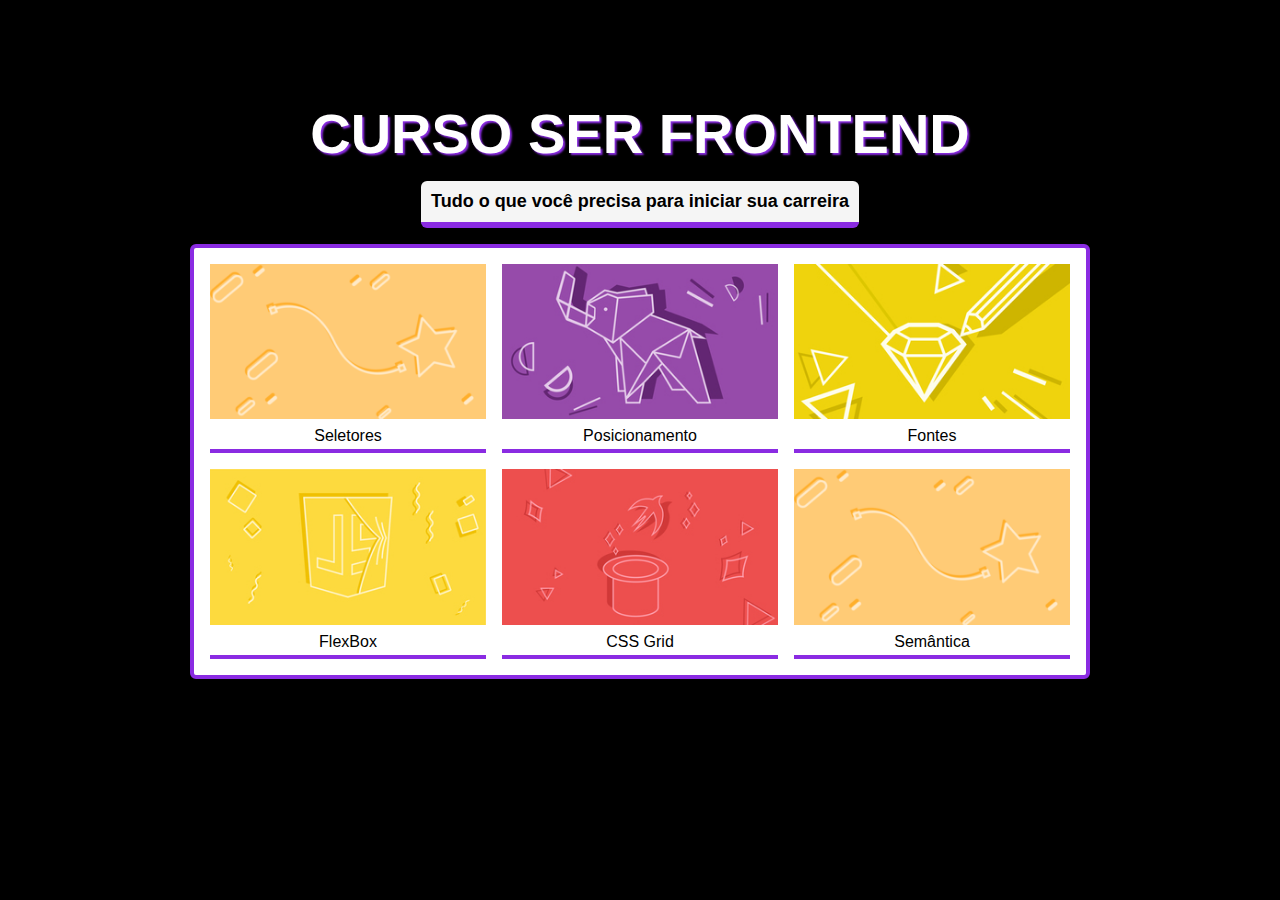
<file: Desafios/aula71-pagina-com-cards/index.html>
<!DOCTYPE html>
<html lang="en">
  <head>
    <meta charset="UTF-8" />
    <meta name="viewport" content="width=device-width, initial-scale=1.0" />
    <link rel="stylesheet" href="style.css" />
    <title>Desafio Aula 71</title>
  </head>

  <body>
    <header class="hero">
      <div class="hero-content">
        <h1>curso ser frontend</h1>
        <h2>Tudo o que você precisa para iniciar sua carreira</h2>
      </div>
    </header>

    <main>

        <section class="container">
            <article class="card">
              <img src="imagens/card_01.png" alt="Seletores" />
              <p>Seletores</p>
            </article>
      
            <article class="card">
              <img src="imagens/card_02.jpg" alt="Posicionamento" />
              <p>Posicionamento</p>
            </article>
      
            <article class="card">
              <img src="imagens/card_03.jpg" alt="Fontes" />
              <p>Fontes</p>
            </article>
      
            <article class="card">
              <img src="imagens/card_04.jpg" alt="FlexBox" />
              <p>FlexBox</p>
            </article>
      
            <article class="card">
              <img src="imagens/card_05.jpg" alt="CSS Grid" />
              <p>CSS Grid</p>
            </article>
      
            <article class="card">
              <img src="imagens/card_01.png" alt="Semântica" />
              <p>Semântica</p>
            </article>
          </section>

    </main>
    
  </body>
</html>
</file>
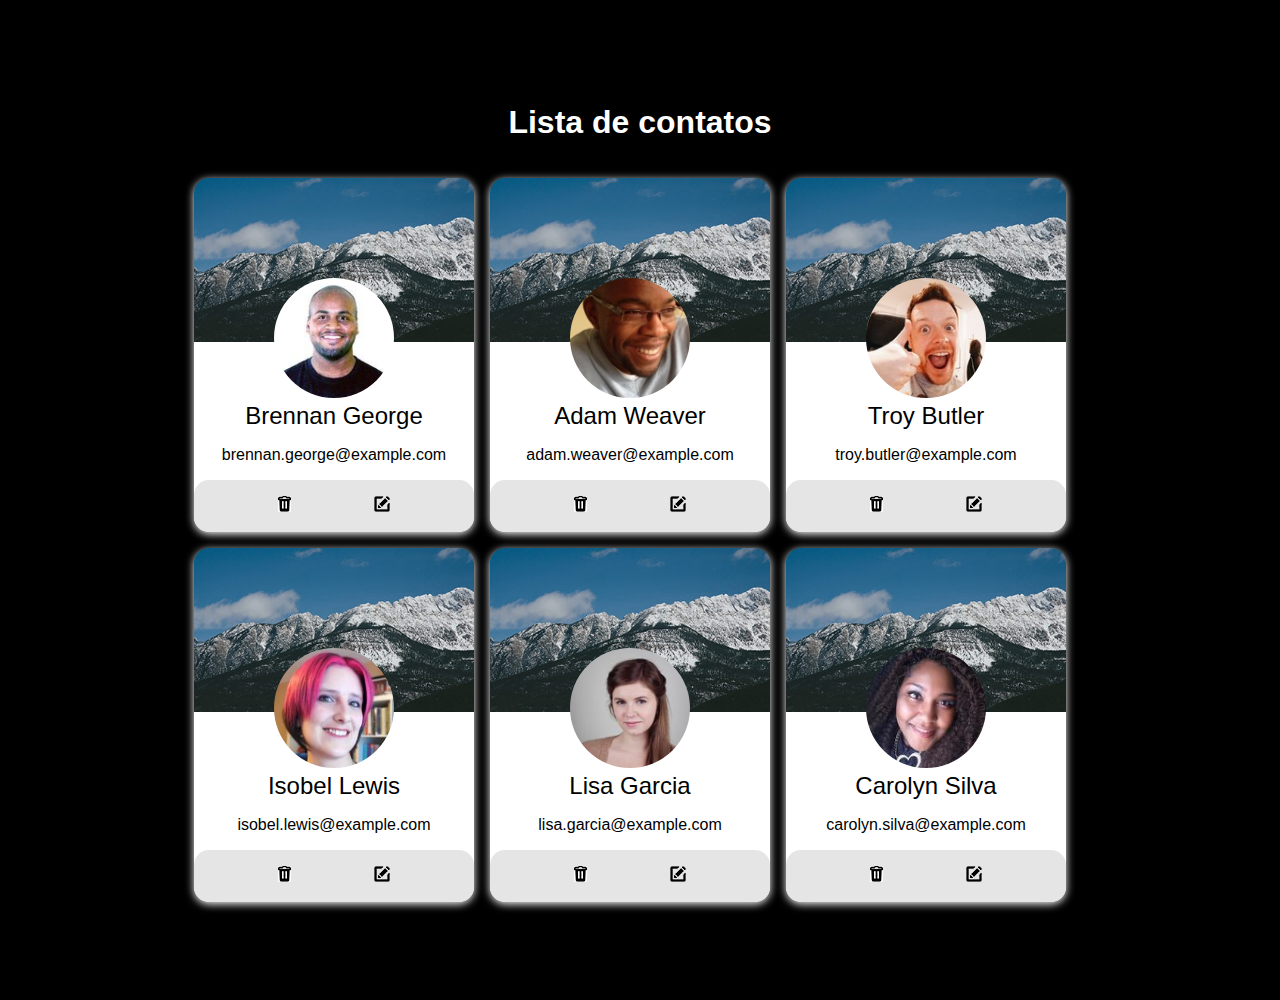
<file: Projetos/projeto-contatos-2/index.html>
<!DOCTYPE html>
<html lang="en">

<head>
    <meta charset="UTF-8">
    <meta http-equiv="X-UA-Compatible" content="IE=edge">
    <meta name="viewport" content="width=device-width, initial-scale=1.0">
    <title>Document</title>

    <link rel="stylesheet" href="style.css">

</head>

<body>
    <h1 class="main-title">Lista de contatos</h1>

    <div class="list-wrapper">

        <ul class="list">

            <!-- pessoa 1 -->
            <li class="list-item">

                <div class="list-item__imagem">
                    <img src="imagens/1.jpg" alt="Brennan George">
                </div>

                <div class="list-item__content">
                    <p class="list-item__name">Brennan George</p>
                    <p class="list-item__email">brennan.george@example.com</p>
                </div>

                <div class="list-item__action">
                    <a href="#"><img src="imagens/delete.png" alt="Delete"></a>
                    <a href="#"><img src="imagens/edit.png" alt="Delete"></a>
                </div>

            </li>

            <!-- pessoa 2 -->
            <li class="list-item">

                <div class="list-item__imagem">
                    <img src="imagens/2.jpg" alt="Brennan George">
                </div>

                <div class="list-item__content">
                    <p class="list-item__name">Adam Weaver</p>
                    <p class="list-item__email">adam.weaver@example.com</p>
                </div>

                <div class="list-item__action">
                    <a href="#"><img src="imagens/delete.png" alt="Delete"></a>
                    <a href="#"><img src="imagens/edit.png" alt="Delete"></a>
                </div>

            </li>

            <!-- pessoa 3 -->
            <li class="list-item">

                <div class="list-item__imagem">
                    <img src="imagens/3.jpg" alt="Brennan George">
                </div>

                <div class="list-item__content">
                    <p class="list-item__name">Troy Butler</p>
                    <p class="list-item__email">troy.butler@example.com</p>
                </div>

                <div class="list-item__action">
                    <a href="#"><img src="imagens/delete.png" alt="Delete"></a>
                    <a href="#"><img src="imagens/edit.png" alt="Delete"></a>
                </div>

            </li>

            <!-- pessoa 4 -->
            <li class="list-item">

                <div class="list-item__imagem">
                    <img src="imagens/4.jpg" alt="Brennan George">
                </div>

                <div class="list-item__content">
                    <p class="list-item__name">Isobel Lewis</p>
                    <p class="list-item__email">isobel.lewis@example.com</p>
                </div>

                <div class="list-item__action">
                    <a href="#"><img src="imagens/delete.png" alt="Delete"></a>
                    <a href="#"><img src="imagens/edit.png" alt="Delete"></a>
                </div>

            </li>

            <!-- pessoa 4 -->
            <li class="list-item">

                <div class="list-item__imagem">
                    <img src="imagens/5.jpg" alt="Brennan George">
                </div>

                <div class="list-item__content">
                    <p class="list-item__name">Lisa Garcia</p>
                    <p class="list-item__email">lisa.garcia@example.com</p>
                </div>

                <div class="list-item__action">
                    <a href="#"><img src="imagens/delete.png" alt="Delete"></a>
                    <a href="#"><img src="imagens/edit.png" alt="Delete"></a>
                </div>

            </li>

            <!-- pessoa 6 -->
            <li class="list-item">

                <div class="list-item__imagem">
                    <img src="imagens/6.jpg" alt="Brennan George">
                </div>

                <div class="list-item__content">
                    <p class="list-item__name">Carolyn Silva</p>
                    <p class="list-item__email">carolyn.silva@example.com</p>
                </div>

                <div class="list-item__action">
                    <a href="#"><img src="imagens/delete.png" alt="Delete"></a>
                    <a href="#"><img src="imagens/edit.png" alt="Delete"></a>
                </div>

            </li>


        </ul>

    </div>

</body>

</html>
</file>
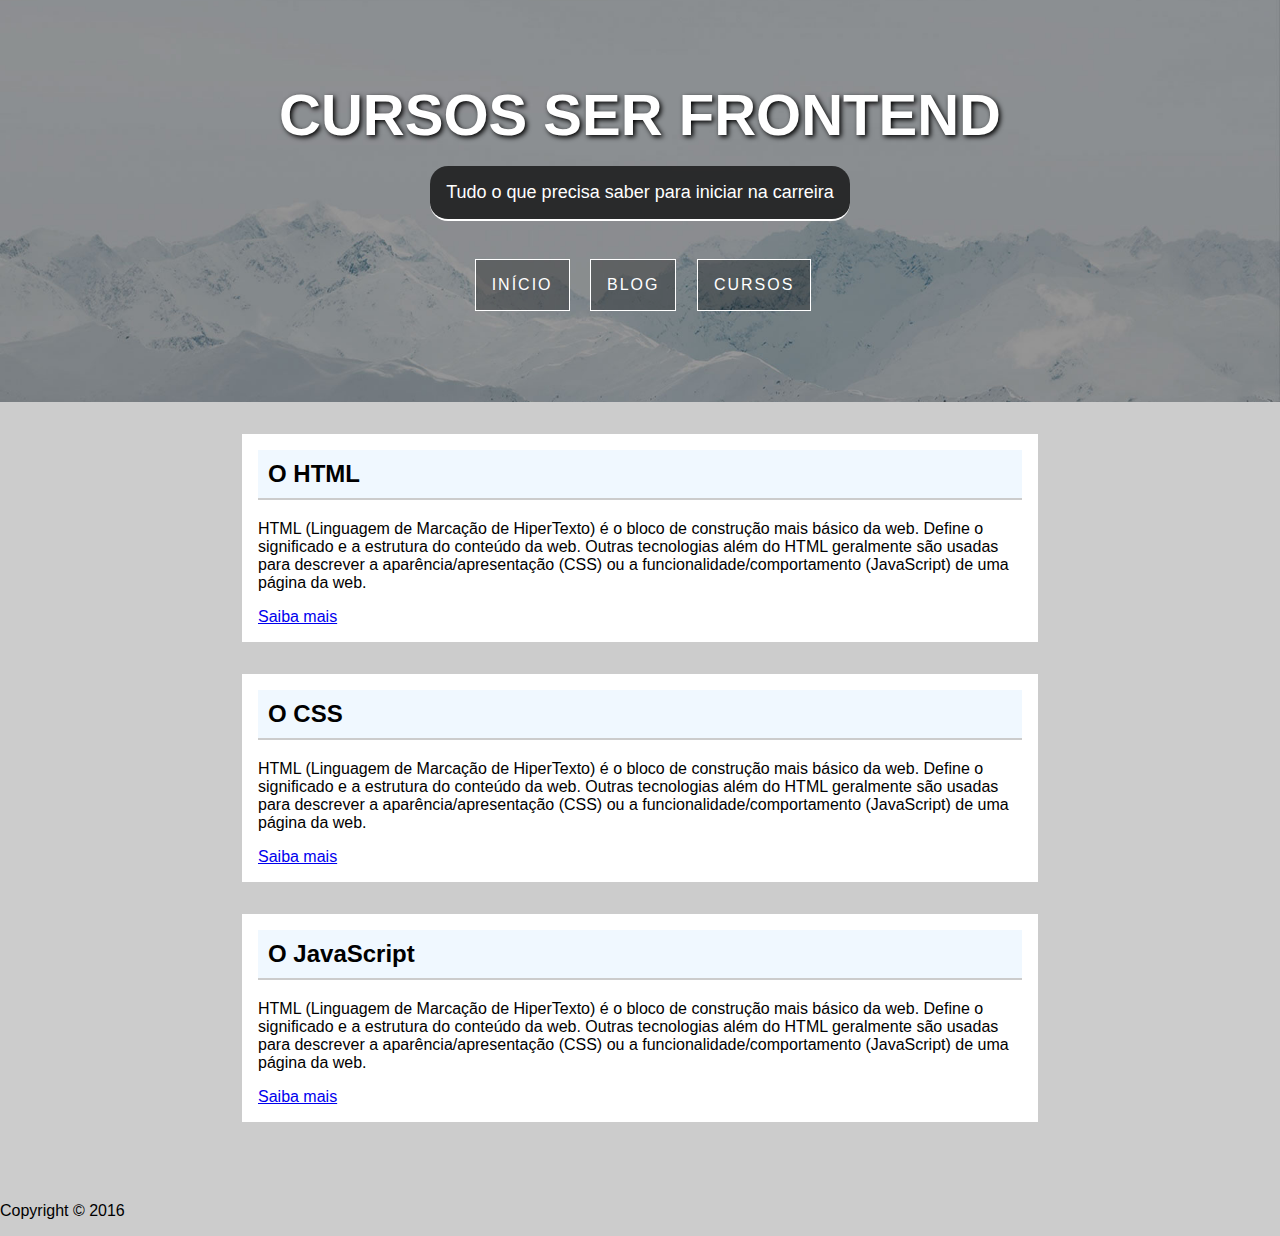
<file: Projetos/projeto-curriculo/index.html>
<!DOCTYPE html>
<html lang="en">

<head>
  <meta charset="UTF-8" />
  <meta name="viewport" content="width=device-width, initial-scale=1.0" />
  <title>Projeto 1 - HTML</title>
  <link rel="stylesheet" href="style.css">
</head>

<body>
  <header class="header">

    <div class="header-content">
      <h1>cursos ser frontend</h1>
      <p>Tudo o que precisa saber para iniciar na carreira</p>
    </div>

    <nav>
      <ul class="menu">
        <li><a href="#">INÍCIO</a></li>
        <li><a href="#">BLOG</a></li>
        <li><a href="#">CURSOS</a></li>
      </ul>
    </nav>

  </header>

  <main>
    <div class="container">
      <section>
        <article>
          <header>
            <h2>O HTML</h2>
          </header>
          <p>
            HTML (Linguagem de Marcação de HiperTexto) é o bloco de construção
            mais básico da web. Define o significado e a estrutura do conteúdo
            da web. Outras tecnologias além do HTML geralmente são usadas para
            descrever a aparência/apresentação (CSS) ou a
            funcionalidade/comportamento (JavaScript) de uma página da web.
          </p>
          <a href="#">Saiba mais</a>
        </article>

        <article>
          <header>
            <h2>O CSS</h2>
          </header>
          <p>
            HTML (Linguagem de Marcação de HiperTexto) é o bloco de construção
            mais básico da web. Define o significado e a estrutura do conteúdo
            da web. Outras tecnologias além do HTML geralmente são usadas para
            descrever a aparência/apresentação (CSS) ou a
            funcionalidade/comportamento (JavaScript) de uma página da web.
          </p>
          <a href="#">Saiba mais</a>
        </article>

        <article>
          <header>
            <h2>O JavaScript</h2>
          </header>
          <p>
            HTML (Linguagem de Marcação de HiperTexto) é o bloco de construção
            mais básico da web. Define o significado e a estrutura do conteúdo
            da web. Outras tecnologias além do HTML geralmente são usadas para
            descrever a aparência/apresentação (CSS) ou a
            funcionalidade/comportamento (JavaScript) de uma página da web.
          </p>
          <a href="#">Saiba mais</a>
        </article>
      </section>
    </div>
  </main>

  <footer>
    <p>Copyright © 2016</p>
  </footer>
</body>

</html>
</file>
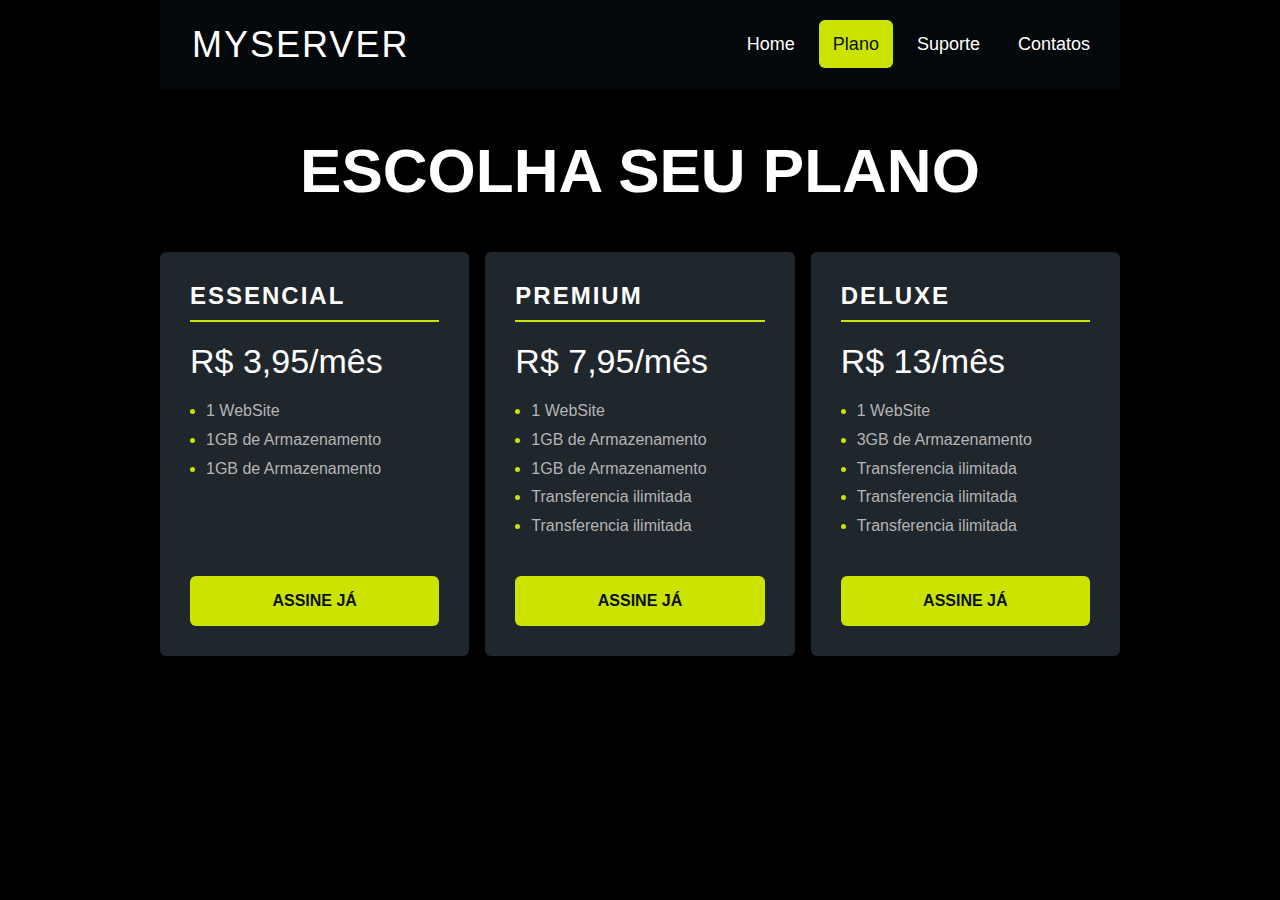
<file: Projetos/projeto-pricecards/index.html>
<!DOCTYPE html>
<html lang="pt-br">
  <head>
    <meta charset="UTF-8" />
    <meta name="viewport" content="width=device-width, initial-scale=1.0" />

    <link rel="stylesheet" href="style.css" />

    <title>Price Cards</title>
  </head>

  <body>
    <header class="header">
      <div class="header__logo">MyServer</div>
      <nav class="header__nav">
        <ul>
          <li><a href="#">Home</a></li>
          <li><a class="header__nav--active" href="#">Plano</a></li>
          <li><a href="#">Suporte</a></li>
          <li><a href="#"> Contatos</a></li>
        </ul>
      </nav>
    </header>

    <h1 class="main-title">Escolha seu plano</h1>

    <section class="pricing">
      <div class="pricing-plan">
        <h2 class="class-plan__title">Essencial</h2>
        <p><span class="pricing-plan__price">R$ 3,95/mês</span></p>
        <ul class="pricing-plan__features">
          <li>1 WebSite</li>
          <li>1GB de Armazenamento</li>
          <li>1GB de Armazenamento</li>
        </ul>
        <a href="http://" class="pricing-plan__cta">Assine Já</a>
      </div>

      <div class="pricing-plan">
        <h2 class="class-plan__title">Premium</h2>
        <p><span class="pricing-plan__price">R$ 7,95/mês</span></p>
        <ul class="pricing-plan__features">
          <li>1 WebSite</li>
          <li>1GB de Armazenamento</li>
          <li>1GB de Armazenamento</li>
          <li>Transferencia ilimitada</li>
          <li>Transferencia ilimitada</li>
        </ul>
        <a href="http://" class="pricing-plan__cta">Assine Já</a>
      </div>

      <div class="pricing-plan">
        <h2 class="class-plan__title">Deluxe</h2>
        <p><span class="pricing-plan__price">R$ 13/mês</span></p>
        <ul class="pricing-plan__features">
          <li>1 WebSite</li>
          <li>3GB de Armazenamento</li>
          <li>Transferencia ilimitada</li>
          <li>Transferencia ilimitada</li>
          <li>Transferencia ilimitada</li>
        </ul>
        <a href="http://" class="pricing-plan__cta">Assine Já</a>
      </div>
    </section>
  </body>
</html>
</file>
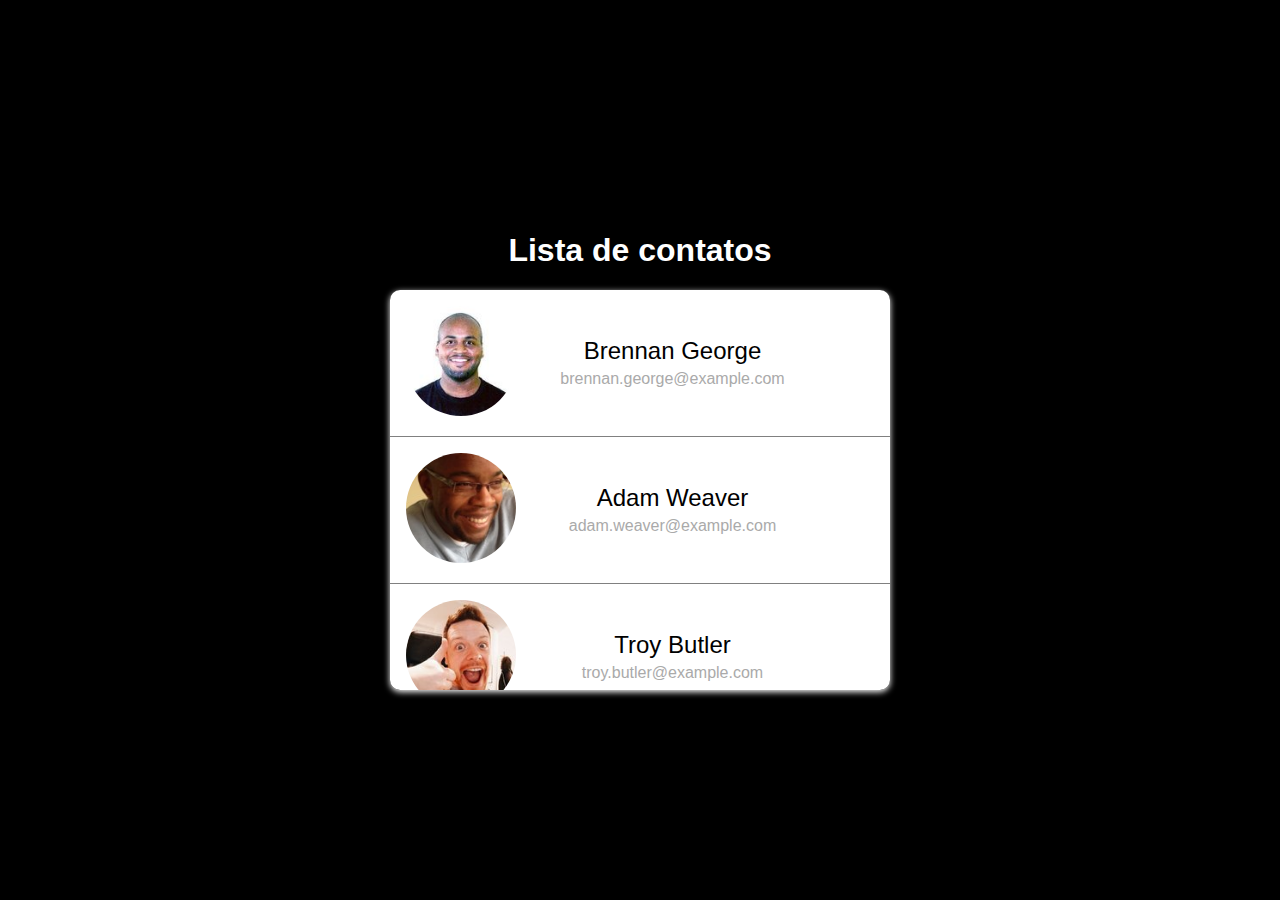
<file: Meu-Conteudo/Projetos/projeto-contatos/index.html>
<!DOCTYPE html>
<html lang="en">

<head>
    <meta charset="UTF-8">
    <meta http-equiv="X-UA-Compatible" content="IE=edge">
    <meta name="viewport" content="width=device-width, initial-scale=1.0">
    <title>Document</title>

    <link rel="stylesheet" href="estilo.css">

</head>

<body>
    <h1 class="main-title">Lista de contatos</h1>

    <div class="list-wrapper">

        <ul class="list">
            
            <!-- pessoa 1 -->
            <li class="list-item">

                <div class="list-item__imagem">
                    <img src="imagens/1.jpg" alt="Brennan George">
                </div>

                <div class="list-item__content">
                    <p class="list-item__name">Brennan George</p>
                    <p class="list-item__email">brennan.george@example.com</p>
                </div>

                <div class="list-item__action">
                    <a href="#"><img src="imagens/delete.png" alt="Delete"></a>
                    <a href="#"><img src="imagens/edit.png" alt="Delete"></a>
                </div>

            </li>

            <!-- pessoa 2 -->
            <li class="list-item">

                <div class="list-item__imagem">
                    <img src="imagens/2.jpg" alt="Brennan George">
                </div>

                <div class="list-item__content">
                    <p class="list-item__name">Adam Weaver</p>
                    <p class="list-item__email">adam.weaver@example.com</p>
                </div>

                <div class="list-item__action">
                    <a href="#"><img src="imagens/delete.png" alt="Delete"></a>
                    <a href="#"><img src="imagens/edit.png" alt="Delete"></a>
                </div>

            </li>

            <!-- pessoa 3 -->
            <li class="list-item">

                <div class="list-item__imagem">
                    <img src="imagens/3.jpg" alt="Brennan George">
                </div>

                <div class="list-item__content">
                    <p class="list-item__name">Troy Butler</p>
                    <p class="list-item__email">troy.butler@example.com</p>
                </div>

                <div class="list-item__action">
                    <a href="#"><img src="imagens/delete.png" alt="Delete"></a>
                    <a href="#"><img src="imagens/edit.png" alt="Delete"></a>
                </div>

            </li>

            <!-- pessoa 4 -->
            <li class="list-item">

                <div class="list-item__imagem">
                    <img src="imagens/4.jpg" alt="Brennan George">
                </div>

                <div class="list-item__content">
                    <p class="list-item__name">Isobel Lewis</p>
                    <p class="list-item__email">isobel.lewis@example.com</p>
                </div>

                <div class="list-item__action">
                    <a href="#"><img src="imagens/delete.png" alt="Delete"></a>
                    <a href="#"><img src="imagens/edit.png" alt="Delete"></a>
                </div>

            </li>

            <!-- pessoa 4 -->
            <li class="list-item">

                <div class="list-item__imagem">
                    <img src="imagens/5.jpg" alt="Brennan George">
                </div>

                <div class="list-item__content">
                    <p class="list-item__name">Lisa Garcia</p>
                    <p class="list-item__email">lisa.garcia@example.com</p>
                </div>

                <div class="list-item__action">
                    <a href="#"><img src="imagens/delete.png" alt="Delete"></a>
                    <a href="#"><img src="imagens/edit.png" alt="Delete"></a>
                </div>

            </li>

            <!-- pessoa 6 -->
            <li class="list-item">

                <div class="list-item__imagem">
                    <img src="imagens/6.jpg" alt="Brennan George">
                </div>

                <div class="list-item__content">
                    <p class="list-item__name">Carolyn Silva</p>
                    <p class="list-item__email">carolyn.silva@example.com</p>
                </div>

                <div class="list-item__action">
                    <a href="#"><img src="imagens/delete.png" alt="Delete"></a>
                    <a href="#"><img src="imagens/edit.png" alt="Delete"></a>
                </div>

            </li>


        </ul>

    </div>

</body>

</html>
</file>
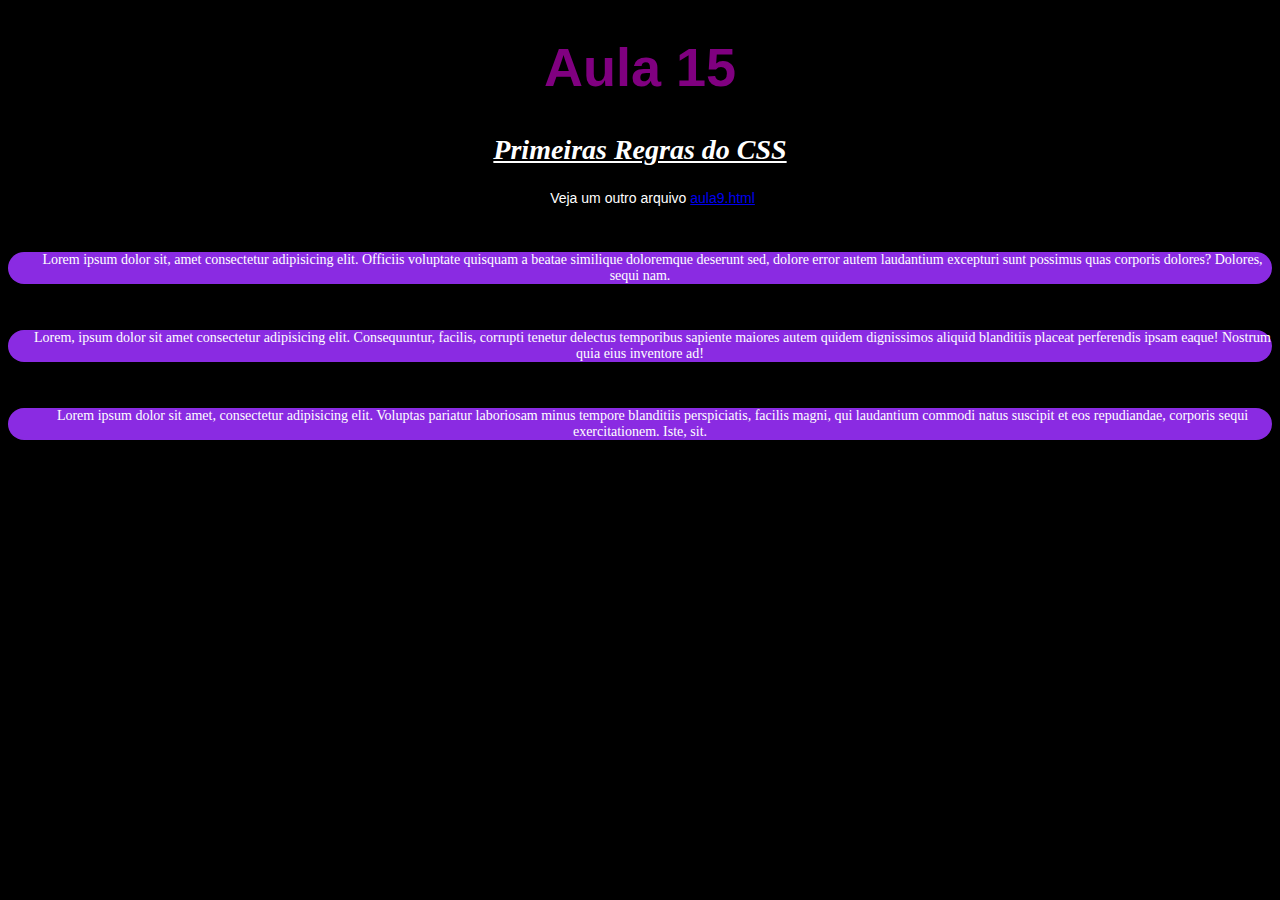
<file: Aulas/aula15.html>
<!DOCTYPE html>
<html lang="en">

<head>
    <meta charset="UTF-8">
    <meta name="viewport" content="width=device-width, initial-scale=1.0">

    <link rel="stylesheet" href="aula15.css">
    <title>Aula 15</title>
</head>


<body>
    <h1>Aula 15</h1>
    <h2>Primeiras Regras do CSS</h2>

    <p class="link"> Veja um outro arquivo <a href="aula9.html"> aula9.html </a></p>

    <br/>
    
    <p>Lorem ipsum dolor sit, amet consectetur adipisicing elit. Officiis voluptate quisquam a beatae similique
        doloremque deserunt sed, dolore error autem laudantium excepturi sunt possimus quas corporis dolores? Dolores,
        sequi nam.</p>

    <br/>

    <p>Lorem, ipsum dolor sit amet consectetur adipisicing elit. Consequuntur, facilis, corrupti tenetur delectus
        temporibus sapiente maiores autem quidem dignissimos aliquid blanditiis placeat perferendis ipsam eaque! Nostrum
        quia eius inventore ad!</p>

    <br/>
    
    <p>Lorem ipsum dolor sit amet, consectetur adipisicing elit. Voluptas pariatur laboriosam minus tempore blanditiis
        perspiciatis, facilis magni, qui laudantium commodi natus suscipit et eos repudiandae, corporis sequi
        exercitationem. Iste, sit.</p>


</body>

</html>
</file>
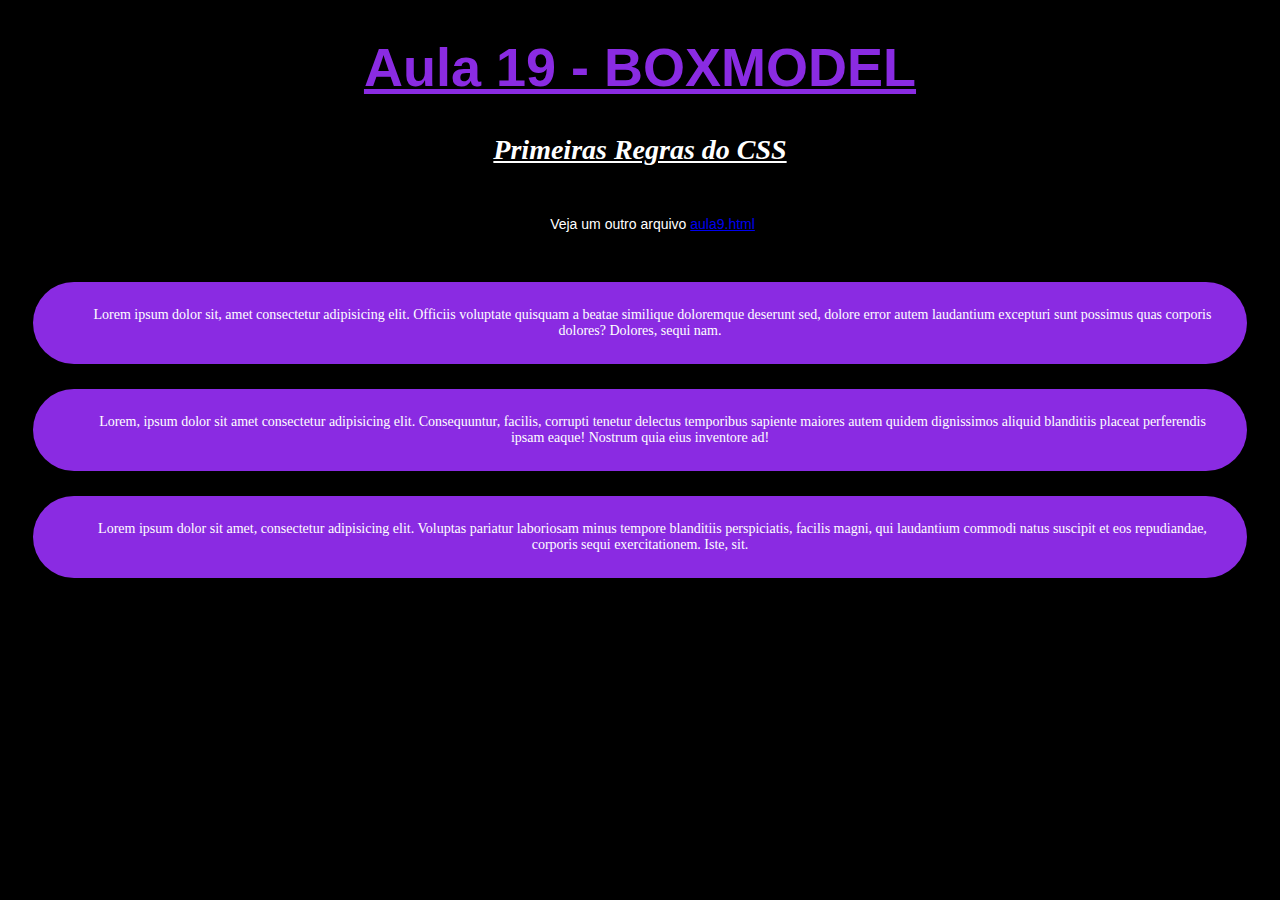
<file: Aulas/aula19-boxmodel.html>
<!DOCTYPE html>
<html lang="pt-br">

<head>
    <meta charset="UTF-8">
    <meta name="viewport" content="width=device-width, initial-scale=1.0">
    <title>Box MODEL</title>

    <link rel="stylesheet" href="aula19-boxmodel.css">
</head>

<body>
    <h1>Aula 19 - BOXMODEL</h1>
    <h2>Primeiras Regras do CSS</h2>

    <p class="link"> Veja um outro arquivo <a href="aula9.html"> aula9.html </a></p>

    <p>Lorem ipsum dolor sit, amet consectetur adipisicing elit. Officiis voluptate quisquam a beatae similique
        doloremque deserunt sed, dolore error autem laudantium excepturi sunt possimus quas corporis dolores? Dolores,
        sequi nam.</p>

    <p>Lorem, ipsum dolor sit amet consectetur adipisicing elit. Consequuntur, facilis, corrupti tenetur delectus
        temporibus sapiente maiores autem quidem dignissimos aliquid blanditiis placeat perferendis ipsam eaque! Nostrum
        quia eius inventore ad!</p>

    <p>Lorem ipsum dolor sit amet, consectetur adipisicing elit. Voluptas pariatur laboriosam minus tempore blanditiis
        perspiciatis, facilis magni, qui laudantium commodi natus suscipit et eos repudiandae, corporis sequi
        exercitationem. Iste, sit.</p>

</body>

</html>
</file>
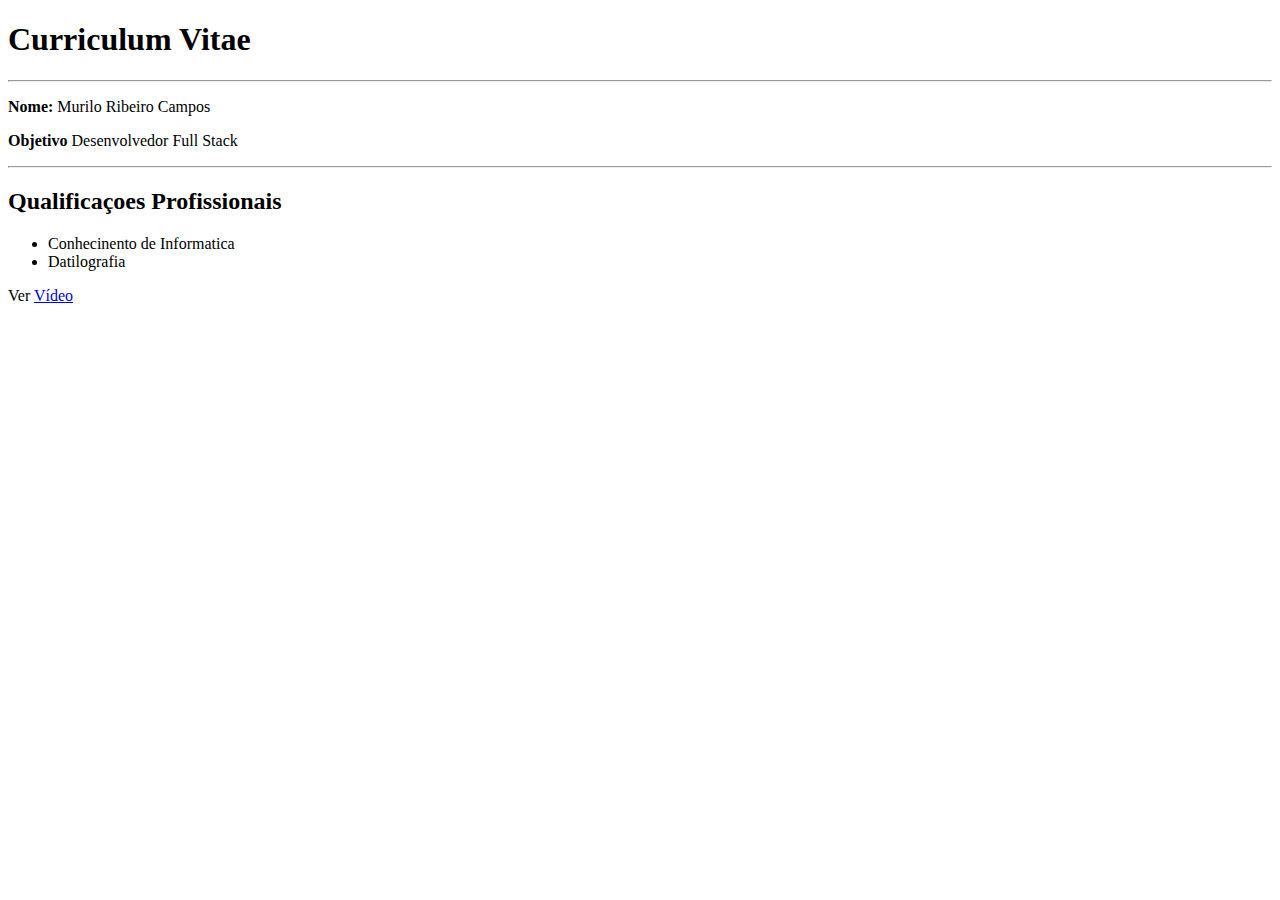
<file: Aulas/aula9.html>
<!DOCTYPE html>
<html lang="pt-br">

<head>
    <meta charset="UTF-8">
    <title>desafio curriculo</title>
</head>

<body>

    <h1>Curriculum Vitae</h1>

    <hr>

    <p><strong>Nome:</strong> Murilo Ribeiro Campos</p>
    <p><strong>Objetivo</strong> Desenvolvedor Full Stack</p>

    <hr>

    <h2>Qualificaçoes Profissionais</h2>

    <ul>
        <li>Conhecinento de Informatica</li>
        <li>Datilografia</li>
    </ul>

    <p>Ver <a href="https://www.youtube.com/"> Vídeo</a> </p>

</body>


</html>
</file>
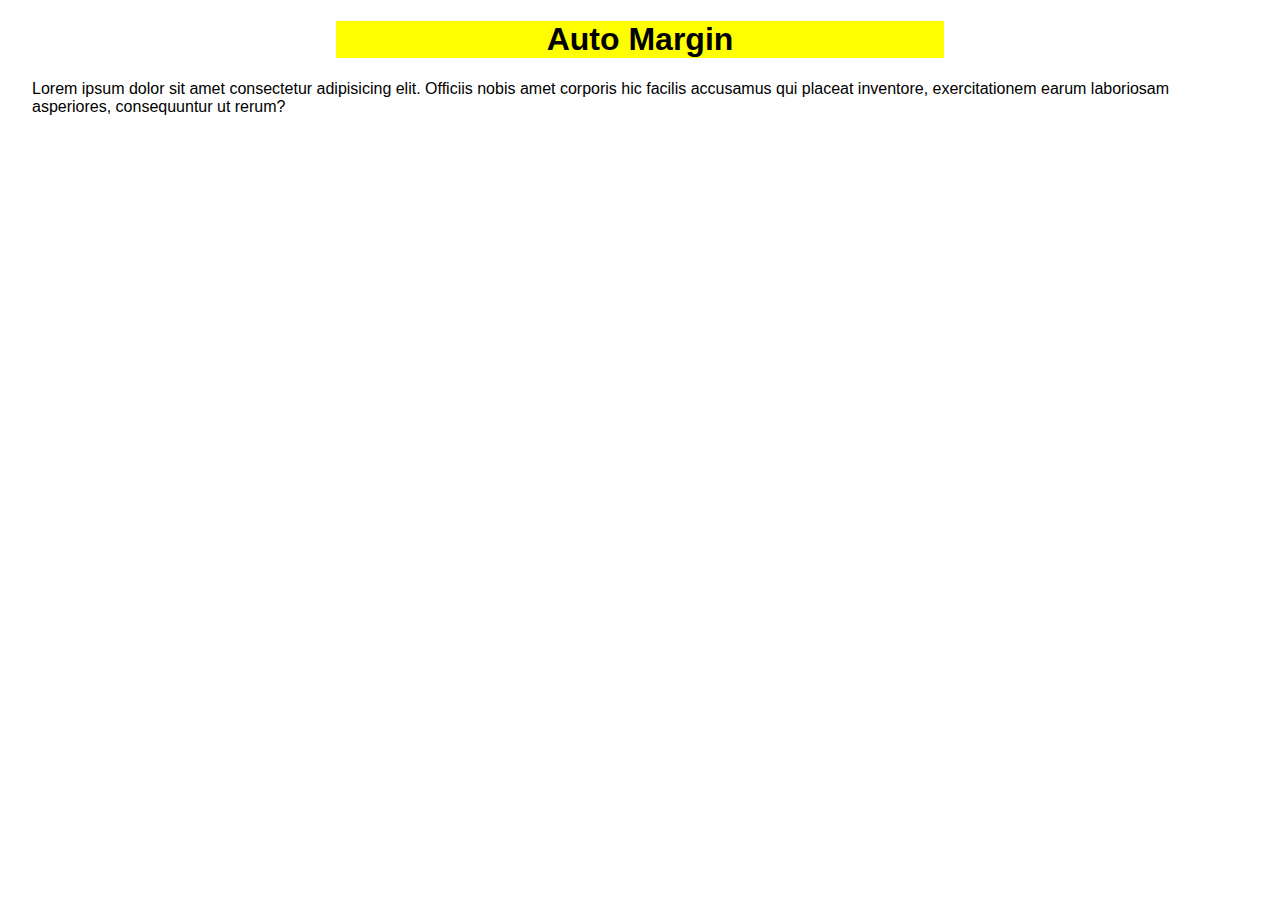
<file: Aulas/autoMargin.html>
<!DOCTYPE html>
<html lang="en">
<head>
    <meta charset="UTF-8">
    <meta name="viewport" content="width=device-width, initial-scale=1.0">
    <link rel="stylesheet" href="autoMargin.css" />
    <title>Document</title>
</head>
<body>
    
    <h1>Auto Margin</h1>

    <p>Lorem ipsum dolor sit amet consectetur adipisicing elit. Officiis nobis amet corporis hic facilis accusamus qui placeat inventore, exercitationem earum laboriosam asperiores, consequuntur ut rerum?</p>

</body>
</html>
</file>
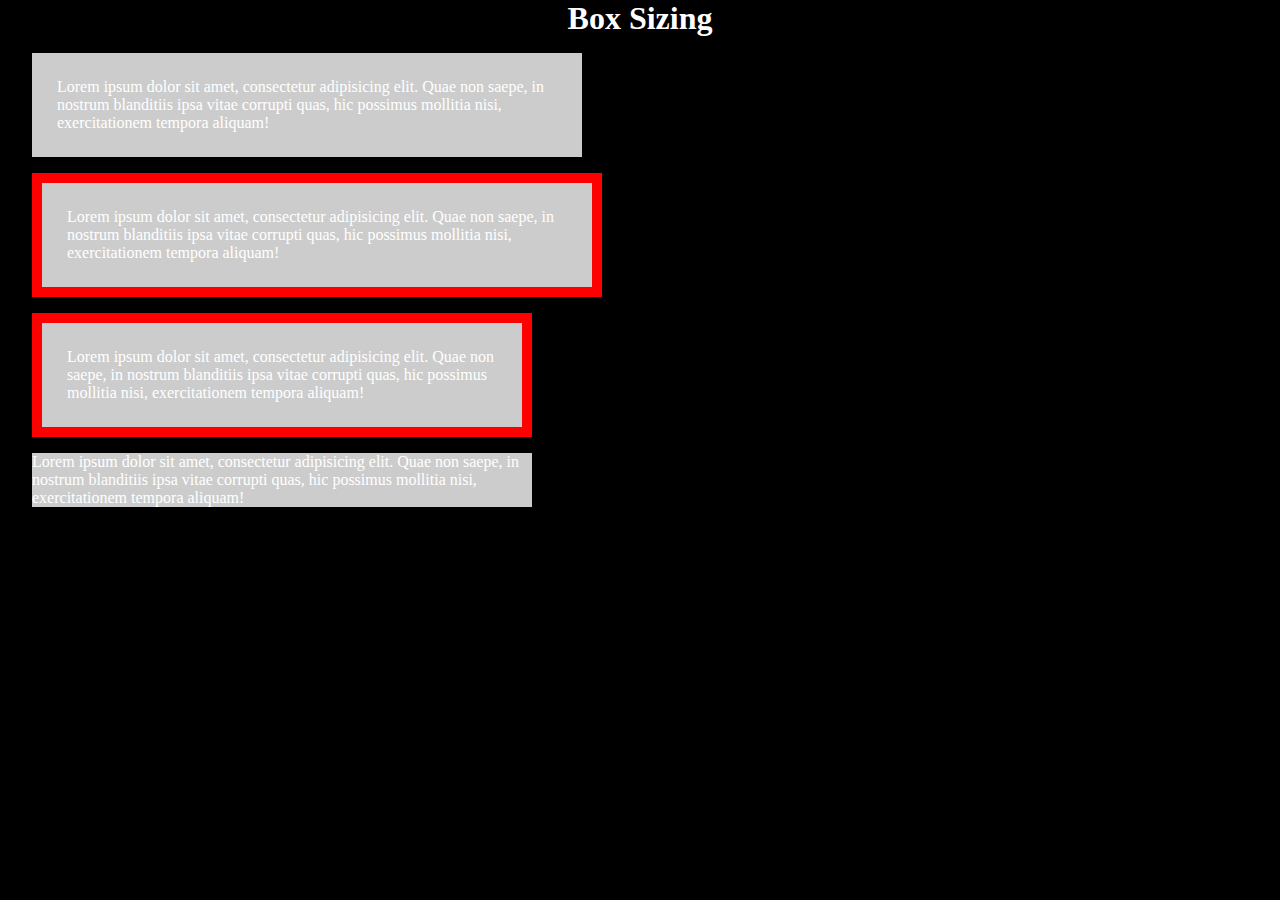
<file: Aulas/boxSizing.html>
<!DOCTYPE html>
<html lang="en">
<head>
    <meta charset="UTF-8">
    <meta name="viewport" content="width=device-width, initial-scale=1.0">
    <title>BoxSizing</title>
    <link rel="stylesheet" href="boxSizing.css">
</head>
<body>
    
    <h1>Box Sizing</h1>

    <p class="p1">Lorem ipsum dolor sit amet, consectetur adipisicing elit. Quae non saepe, in nostrum blanditiis ipsa vitae corrupti quas, hic possimus mollitia nisi, exercitationem tempora aliquam!</p>

    <p class="p2">Lorem ipsum dolor sit amet, consectetur adipisicing elit. Quae non saepe, in nostrum blanditiis ipsa vitae corrupti quas, hic possimus mollitia nisi, exercitationem tempora aliquam!</p>

    <p class="p3">Lorem ipsum dolor sit amet, consectetur adipisicing elit. Quae non saepe, in nostrum blanditiis ipsa vitae corrupti quas, hic possimus mollitia nisi, exercitationem tempora aliquam!</p>

    <p class="p4">Lorem ipsum dolor sit amet, consectetur adipisicing elit. Quae non saepe, in nostrum blanditiis ipsa vitae corrupti quas, hic possimus mollitia nisi, exercitationem tempora aliquam!</p>

</body>
</html>
</file>
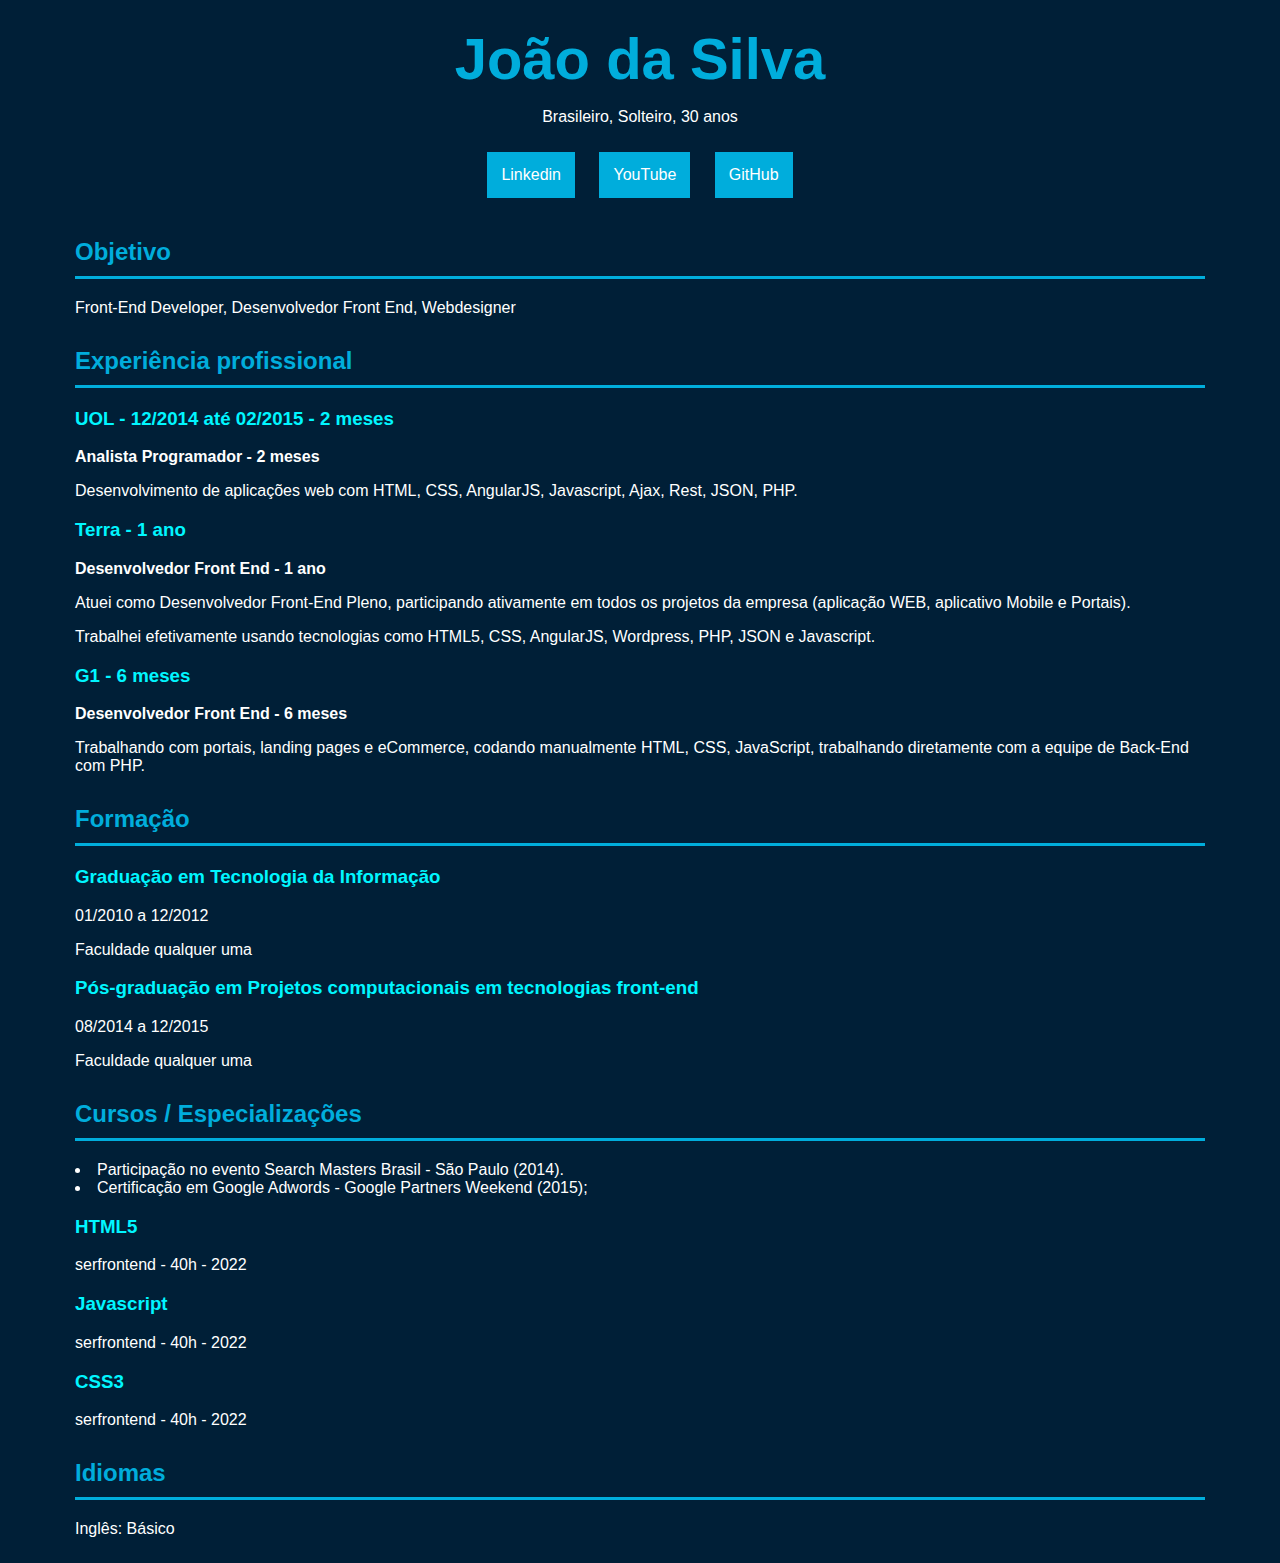
<file: Aulas/DesafioAula29.html>
<!DOCTYPE html>
<html lang="pt-br">
  <head>
    <meta charset="UTF-8" />
    <meta name="viewport" content="width=device-width, initial-scale=1.0" />
    <title>Desafio Aula 29</title>
    <link rel="stylesheet" href="DesafioAula29.css" />
  </head>
  <body>
    <h1>João da Silva</h1>
    <p class="pCenter">Brasileiro, Solteiro, 30 anos</p>

    <ul class="menu">
        <li><a href="http://">Linkedin</a></li>
        <li><a href="http://">YouTube</a></li>
        <li><a href="http://">GitHub</a></li>
    </ul>

    <h2>Objetivo</h2>
    <p>Front-End Developer, Desenvolvedor Front End, Webdesigner</p>

    <h2>Experiência profissional</h2>

    <h3>UOL - 12/2014 até 02/2015 - 2 meses</h3>
    <p><b>Analista Programador - 2 meses</b></p>

    <p>
      Desenvolvimento de aplicações web com HTML, CSS, AngularJS, Javascript,
      Ajax, Rest, JSON, PHP.
    </p>

    <h3>Terra - 1 ano</h3>

    <p><b>Desenvolvedor Front End - 1 ano</b></p>
    <p>
      Atuei como Desenvolvedor Front-End Pleno, participando ativamente em todos
      os projetos da empresa (aplicação WEB, aplicativo Mobile e Portais).
    </p>
    <p>
      Trabalhei efetivamente usando tecnologias como HTML5, CSS, AngularJS,
      Wordpress, PHP, JSON e Javascript.
    </p>

    <h3>G1 - 6 meses</h3>

    <p><b>Desenvolvedor Front End - 6 meses</b></p>

    <p>
      Trabalhando com portais, landing pages e eCommerce, codando manualmente
      HTML, CSS, JavaScript, trabalhando diretamente com a equipe de Back-End
      com PHP.
    </p>

    <h2>Formação</h2>

    <h3>Graduação em Tecnologia da Informação</h3>
    <p>01/2010 a 12/2012</p>
    <p>Faculdade qualquer uma</p>

    <h3>Pós-graduação em Projetos computacionais em tecnologias front-end</h3>
    <p>08/2014 a 12/2015</p>
    <p>Faculdade qualquer uma</p>

    <h2>Cursos / Especializações</h2>

    <ul>
      <li>Participação no evento Search Masters Brasil - São Paulo (2014).</li>
      <li>Certificação em Google Adwords - Google Partners Weekend (2015);</li>
    </ul>

    <h3>HTML5</h3>
    <p>serfrontend - 40h - 2022</p>

    <h3>Javascript</h3>
    <p>serfrontend - 40h - 2022</p>

    <h3>CSS3</h3>
    <p>serfrontend - 40h - 2022</p>

    <h2>Idiomas</h2>

    <p>Inglês: Básico</p>
  </body>
</html>
</file>
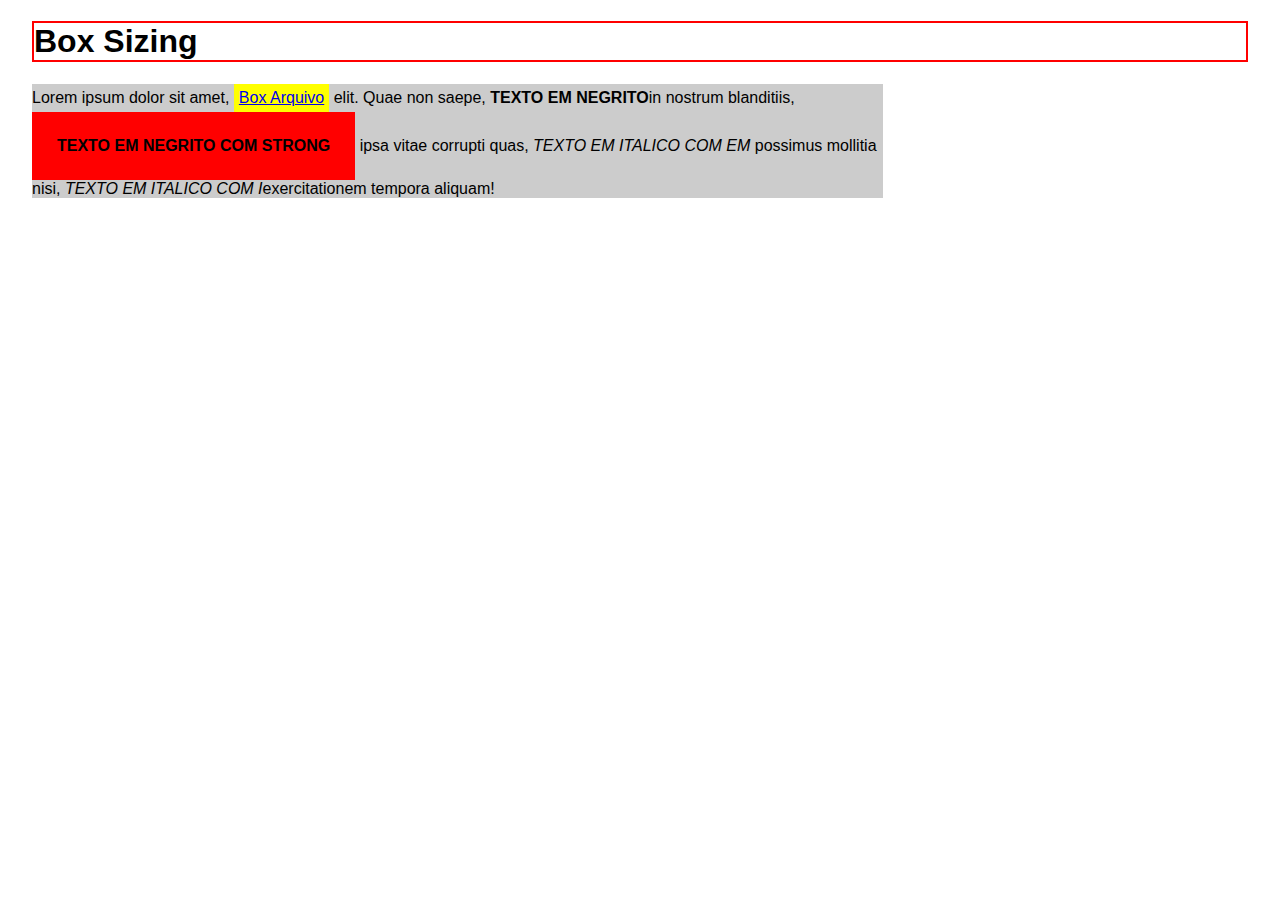
<file: Aulas/display.html>
<!DOCTYPE html>
<html lang="en">
<head>
    <meta charset="UTF-8">
    <meta name="viewport" content="width=device-width, initial-scale=1.0">
    <title>BoxSizing</title>
    <link rel="stylesheet" href="display.css">
</head>

<body>
    
    <h1>Box Sizing</h1>

    <p>Lorem ipsum dolor sit amet,  <a href="boxSizing.html"> Box Arquivo</a> elit. Quae non saepe, <b>TEXTO EM NEGRITO</b>in nostrum blanditiis, <strong>TEXTO EM NEGRITO COM STRONG</strong> ipsa vitae corrupti quas, <em>TEXTO EM ITALICO COM EM</em> possimus mollitia nisi, <i>TEXTO EM ITALICO COM I</i>exercitationem tempora aliquam!</p>

    
</body>

</html>
</file>
<file: Desafios/aula71-pagina-com-cards/style.css>
html,
body {
    min-height: 100%;
}
body {
    margin: 0;
    font-family: 'Gill Sans', 'Gill Sans MT', Calibri, 'Trebuchet MS', sans-serif;
    background-color: black;

}

.hero {
    padding: 1px;
}

.hero-content{
    margin: 100px auto 0;
    width: 80%;
    color:white;
    text-align: center;
}
.hero-content h1{
    text-transform: uppercase;
    font-size: 56px;
    text-shadow: 2px 2px 2px blueviolet;

    margin-bottom: 0;
}

.hero-content h2 {
    background-color: whitesmoke;
    color: black;
    font-size: 18px;
    padding: 10px;
    border-radius: 6px;
    border-bottom: solid 6px blueviolet;
    display: inline-block ;
   
}

.container {
    display: flex;
    flex-wrap: wrap;
    gap: 16px;
    width: 860px;
    margin: auto;
    background-color: white;
    padding: 16px;
    border: solid 4px blueviolet;
    border-radius: 6px;
}

.card {
    /* margin: 20px; */
    flex-basis: 250px;
    flex-grow: 1;
}

.card img{
    width: 100%;
}
.card p {
    justify-content: center;
    text-align: center;
    margin: 0;
    padding: 4px;
    border-bottom: solid 4px blueviolet;
}
</file>
<file: Projetos/projeto-contatos-2/style.css>
html,
body {
    height: 100%;
}

body {
    background-color: black;
    margin: 0;
    padding: 50px;
    font-family: 'Lucida Sans', 'Lucida Sans Regular', 'Lucida Grande', 'Lucida Sans Unicode', Geneva, Verdana, sans-serif;

    display: flex;
    justify-content: center;
    align-items: center;
    flex-direction: column;
}

.main-title {
    color: white;
}

.list {
    width: 90%;
    max-width: 960px;
    display: flex;
    flex-wrap: wrap;
    justify-content: center;
    gap: 16px;
    list-style-type: none;
}

.list-item {
    flex-basis: 280px;
    background-color: white;
    border-radius: 15px;
    text-align: center;
    box-shadow: 0 2px 8px white;
    background-image: url(imagens/thumb05.jpg);
    background-size: 100%;
    background-repeat: no-repeat;

}

.list-item__imagem img {
    border-radius: 100%;
    width: 120px;
    margin-top: 100px;

}

.list-item__name {
    margin: 0;
    font-size: 24px;
    color: black;
}

.list-item__action {
    display: flex;
    background-color: #e5e5e5;
    padding: 16px;
    justify-content: space-evenly;
    gap: 16px;
    border-radius: 15px;
}
</file>
<file: Projetos/projeto-curriculo/style.css>
body {
  margin: 0;
  font-family: Arial, Helvetica, sans-serif;
  background-color: #ccc;
}

.header {
  background-image: url(bg-2.jpg);
  background-size: cover;
  /* Ajusta a imagem para cobrir todo o elemento */
  background-position: center;
  /* Centraliza a imagem */
  height: 400px;
  /* Altura do seu cabeçalho, ajuste conforme necessário */
  color: #fff;
  /* Cor do texto no cabeçalho */
  text-align: center;
  /* Alinha o texto no centro */
  padding: 1px;
  /* Espaçamento interno do cabeçalho, ajuste conforme necessário */
}

.header-content {
  margin: 80px auto 0;
  width: 80%;
  text-align: center;
  color: white;
}

.header h1 {
  text-shadow: 2px 2px 5px black;
  text-transform: uppercase;
  margin-bottom: 0;
  font-size: 58px;
}

.header p {
  background-color: rgba(0, 0, 0, 0.7);
  font-size: 18px;
  display: inline-block;
  padding: 16px;
  border-bottom: 2px solid;
  border-radius: 18px;
}


nav ul {
  margin: 20px 50px 0 0;
  text-align: center;

}

nav li {
  display: inline-block;
  list-style-type: none;
  border: 1px solid white;
  margin-left: 16px;
}

nav a {
  background-color: rgba(0, 0, 0, 0.3);
  padding: 16px;
  display: block;
  color: white;
  text-decoration: none;
  text-transform: uppercase;
  letter-spacing: 2px;
}

nav a:hover {
  background-color: rgba(0, 0, 0, 0.7);
}

main {
  width: 80%;
  margin: auto;
  max-width: 860px;
}

section {
  padding: 32px;
}

article {
  background-color: white;
  padding: 16px;
  margin-bottom: 32px;
}

article h2 {
  background-color: aliceblue;
  border-bottom: 2px solid #ccc;
  padding: 10px;
  margin-top: 0;
}
</file>
<file: Projetos/projeto-pricecards/style.css>
body {
  background-color: black;
  color: white;
  width: 90%;
  max-width: 960px;
  margin: 0 auto;
  font-family: "Gill Sans", "Gill Sans MT", Calibri, "Trebuchet MS", sans-serif;
}

.main-title {
  font-size: 62px;
  text-transform: uppercase;
  text-align: center;
  margin: 46px 0;
}

.header {
  display: flex;
  background-color: #05080a;
  padding: 16px;
  justify-content: space-between;
  align-items: center;
}

.header__logo {
  font-size: 36px;
  text-transform: uppercase;
  margin-left: 16px;
  letter-spacing: 2px;
}

.header__nav ul {
  display: flex;
  list-style-type: none;
  font-size: 18px;
  gap: 10px;
}

.header__nav a {
  color: white;
  text-decoration: none;
  padding: 14px;
  border-radius: 6px;
}

.header__nav a:hover {
  text-decoration: underline;
}

a.header__nav--active {
  background-color: #cbe300;
  color: #0c1014;
  pointer-events: none;
}

.pricing {
  display: flex;
  gap: 16px;
}

.pricing-plan {
  flex: 1;
  background-color: #1f262c;
  padding: 30px;
  border-radius: 6px;
  box-shadow: 0px 5px 12px -6px black;
  display: flex;
  flex-direction: column;
}

.class-plan__title {
  text-transform: uppercase;
  border-bottom: 2px solid #cbe300;
  margin-top: 0;
  padding-bottom: 10px;
  letter-spacing: 2px;
}

.pricing-plan p {
  margin-top: 0;
}

.pricing-plan__price {
  font-size: 34px;
}

.pricing-plan__features {
  margin: 0 0 35px;
  color: #b5b5b5;
  padding-left: 16px;
  line-height: 1.8;
  flex-grow: 1;
}

.pricing-plan__features li::marker {
  color: #cbe300;
}

.pricing-plan__cta {
  text-decoration: none;
  color: #0c1014;
  background-color: #cbe300;
  border-radius: 6px;
  text-transform: uppercase;
  font-size: 16px;
  font-weight: bold;
  padding: 16px 10px;
  text-align: center;
}

.pricing-plan__cta:hover {
  outline: 2px solid #cbe300;
  background-color: transparent;
  color: white;
}
</file>
<file: Meu-Conteudo/Projetos/projeto-contatos/estilo.css>
html, body {
    height: 100%;
}

body {
    background-color: black;
    margin: 0;
    padding: 0;
    font-family: 'Lucida Sans', 'Lucida Sans Regular', 'Lucida Grande', 'Lucida Sans Unicode', Geneva, Verdana, sans-serif;

    display: flex;
    justify-content: center;
    align-items: center;
    flex-direction: column;
}

.main-title {
    color: white;
}

.list-wrapper{
    background-color:  white;
    width: 90%;
    max-width: 500px;
    max-height: 400px;
    overflow-y: auto;
    border-radius: 10px;
    box-shadow: 0 2px 6px white;
}

.list {
    list-style-type: none;
    padding: 0;
    margin: 0;
}

.list-item {
    display: flex;
    border-bottom: 1px solid grey;
    padding: 16px;
}

.list-item__imagem img {
    width: 110px;
    border-radius: 100%;
    margin: auto;
}

.list-item__content{
    padding: 0px;
    flex-grow: 1;
    text-align: center;
    margin: auto;
}

.list-item__name {
    font-size: 24px;
    color: black;
    margin: 0;   
}

.list-item__email {
    margin: 5px 0 0 0;
    color: #aaa;
}

.list-item:hover {
    background-color: #e8e8e8;
}

.list-item__action {
    display: flex;
    gap: 16px;
    align-items: center;
    opacity: 0%;


}

.list-item:hover .list-item__action {
    opacity: 50%;
}

.list-item:hover .list-item__name {
    font-size: 30px;
}
</file>
<file: Aulas/aula15.css>
body {
    background-color: black;
}

h1 {
    color: purple;
    font-family: Arial, Helvetica, sans-serif;
    font-size: 54px;
    text-align: center;
    text-decoration: underline bvl;
}

h2 {
    color: white;
    font-size: 28px;
    font-style: italic;
    text-align: center;
    text-decoration: underline;
}

p {
    color: white;
    font-size: 14px;
    text-indent: 25px;
    text-align: center;
    border-radius: 73px;
    background: #8a2be2;

}

.link {
    font-family: Arial, Helvetica, sans-serif;
    background-color: black;
}
</file>
<file: Aulas/aula19-boxmodel.css>
body {
    background-color: black;
}

h1 {
    color: blueviolet;
    font-family: Arial, Helvetica, sans-serif;
    font-size: 54px;
    text-align: center;
    text-decoration: underline blueviolet;
    margin: 5;
}

h2 {
    color: white;
    font-size: 28px;
    font-style: italic;
    text-align: center;
    text-decoration: underline;
    margin: 0;
}

p {
    color: white;
    font-size: 14px;
    text-indent: 25px;
    text-align: center;
    border-radius: 70px;
    background: rgb(138, 43, 226);
    padding: 25px;
    margin: 25px;

}

.link {
    font-family: Arial, Helvetica, sans-serif;
    background-color: black;
}
</file>
<file: Aulas/autoMargin.css>
body {
    font-family: sans-serif;
    margin: auto;
    width: 95%;
}

h1 {
    background-color: yellow;
    /* margin: 30px; */
    width: 50%;
    margin-left: auto;
    margin-right: auto;
    text-align: center;
}
</file>
<file: Aulas/boxSizing.css>
body {
    background-color: black;
    width: 95%;
    margin: auto;
}

h1 {
    color: white;
    text-align: center;
    margin: auto;
}

p {
    width: 500px;
    color: white;
    background-color: #ccc;
}

.p1 {
    padding: 25px;
}

.p2 {
    padding: 25px;
    border: 10px solid red;
}

.p3 {
    padding: 25px;
    border: 10px solid red;
    box-sizing: border-box;
}
</file>
<file: Aulas/DesafioAula29.css>
.color1 {color: #001f37;}
.color2 {color: #004265;}
.color3 {color: #00719d;}
.color4 {color: #00addc;}
.color5 {color: #00f6ff;}

body {
  font-family: 'Gill Sans', 'Gill Sans MT', Calibri, 'Trebuchet MS', sans-serif;
  margin: 25px 75px 25px 75px;
  background-color: #001f37;
}

h1 {
  color: #00addc;
  margin: auto;
  text-align: center;
  font-size: 58px;
}

h2 {
  color:#00addc;
  border-bottom: 3px solid;
  padding: 10px 10px 10px 0px;
}

h3 {
    color:#00f6ff;
}

p {
    color: white;
}


.pCenter {
  text-align: center;
}

ul {
  padding-left: 0;
}

li {
  list-style-position: inside;
  color: white;
}

a {
    text-decoration: none;
}

a:hover {
    text-decoration: underline;
}

.menu {
    text-align: center;
}

.menu li {
    list-style-type: none;
    background-color: #00addc;
    margin: 10px;
    display: inline-block;
}

.menu a {
    color: white;
    padding: 14px;
    display: inline-block;
}

.menu a:hover {
    background-color:#00719d
}
</file>
<file: Aulas/display.css>
body {
    width: 95%;
    margin: auto;
    font-family: sans-serif;
}

h1 {
    border: 2px solid red;
}

p {
    width: 70%;    
    background-color: #ccc;
}

a{
    background-color: yellow;
    padding: 5px;
    display: inline-block;
}

strong {
    padding: 25px;
    background-color: red;
    display: inline-block;
}
</file>
